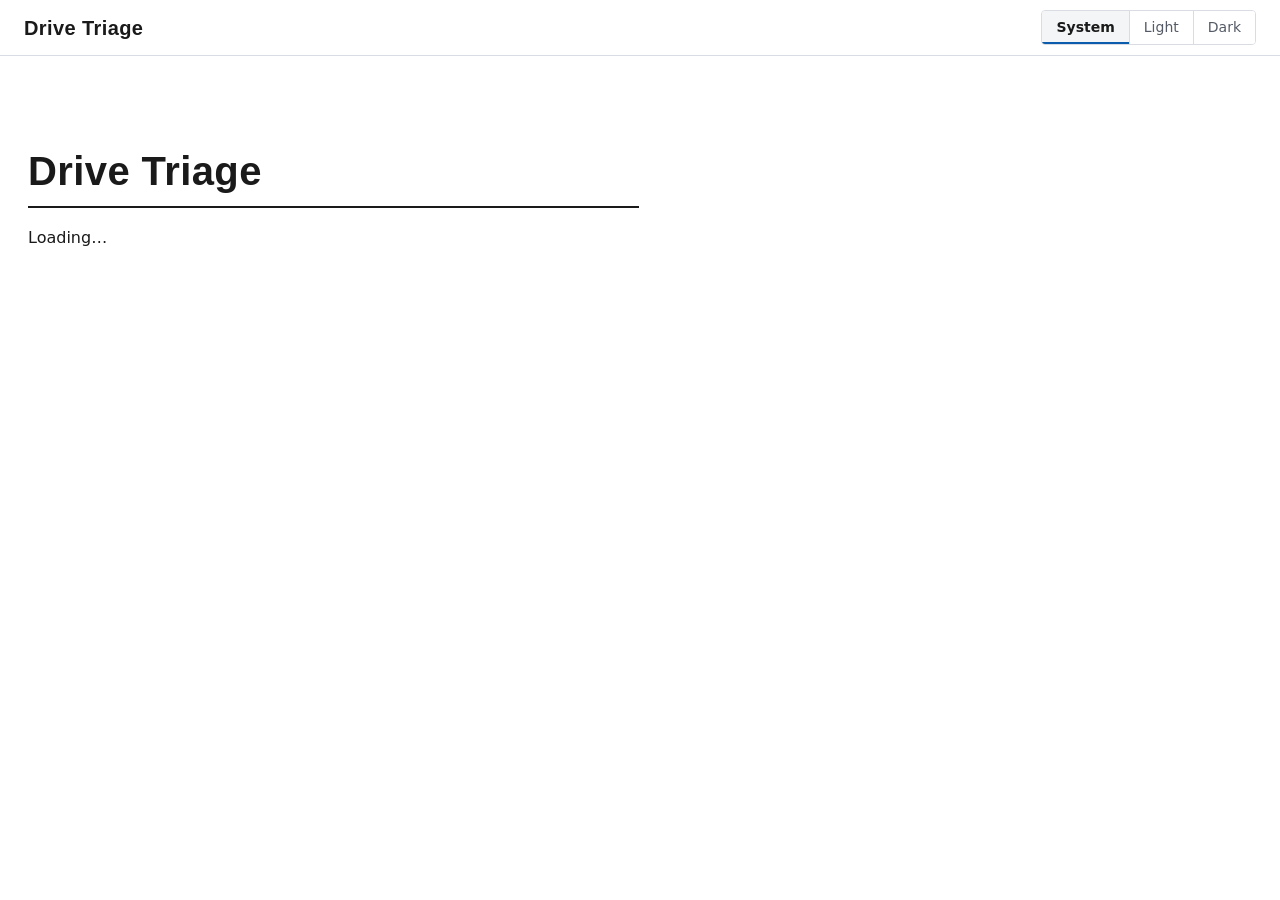
<file: index.html>
<!doctype html>
<html lang="en">
<head>
<meta charset="utf-8">
<meta name="viewport" content="width=device-width, initial-scale=1">
<meta name="color-scheme" content="light dark">
<meta http-equiv="refresh" content="0; url=Drive-Triage.html">
<title>Drive Triage</title>
<style>
  :root { color-scheme: light dark; }
  body { font: 16px/1.5 system-ui, sans-serif; margin: 2rem; }
</style>
</head>
<body>
<p><a href="Drive-Triage.html">Open Drive Triage</a></p>
</body>
</html>
</file>
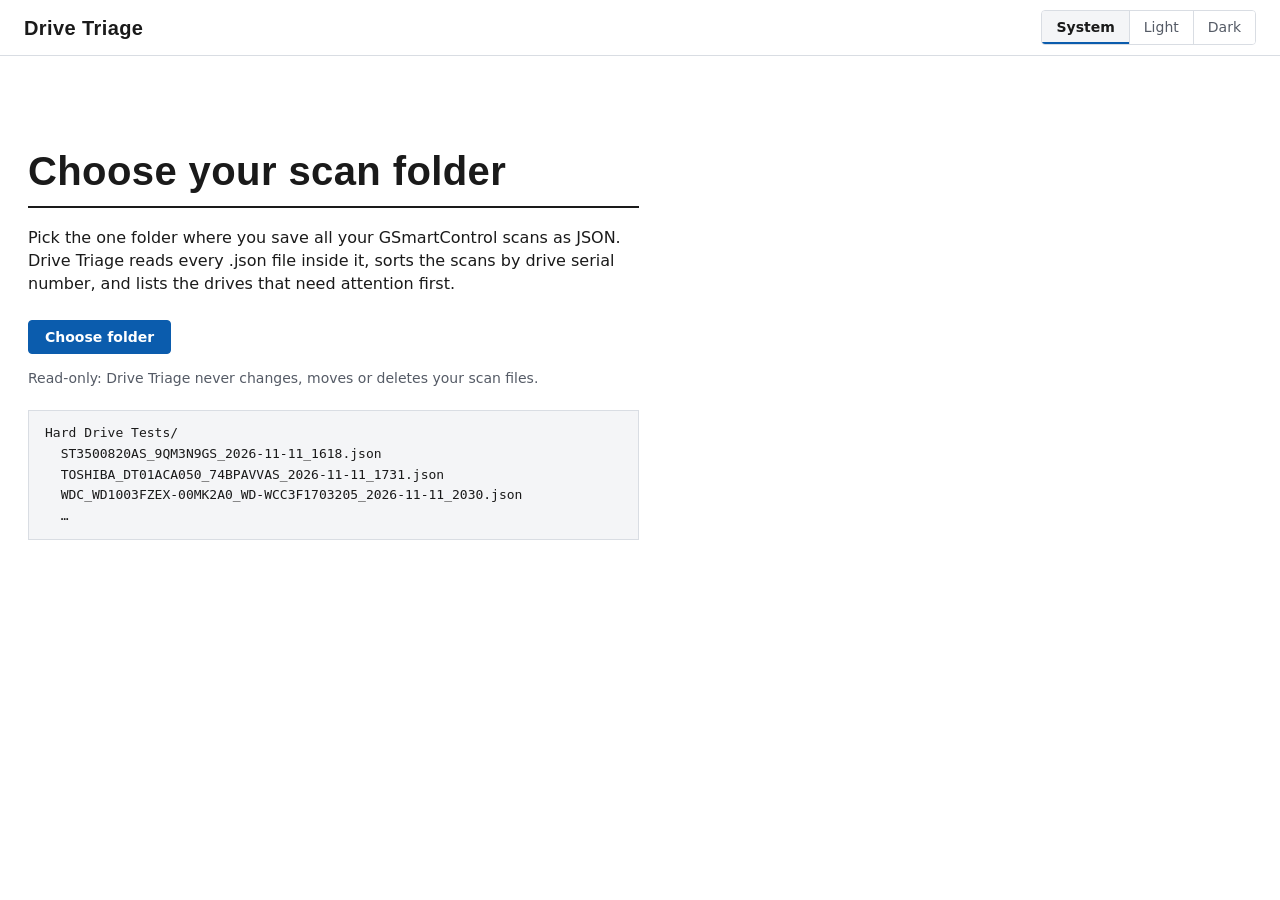
<file: Drive-Triage.html>
<!doctype html>
<html lang="en">
<head>
<meta charset="utf-8">
<meta name="viewport" content="width=device-width, initial-scale=1">
<meta name="color-scheme" content="light dark">
<title>Drive Triage</title>
<script>
  // Apply the saved theme before first paint (no flash). app.js keeps it in sync afterwards.
  (function () {
    var pref = 'system';
    try { pref = localStorage.getItem('drive-triage-theme') || 'system'; } catch (e) { /* storage blocked */ }
    if (pref !== 'light' && pref !== 'dark') pref = 'system';
    var dark = pref === 'dark' || (pref === 'system' && window.matchMedia && matchMedia('(prefers-color-scheme: dark)').matches);
    document.documentElement.setAttribute('data-theme', dark ? 'dark' : 'light');
    document.documentElement.setAttribute('data-theme-pref', pref);
  })();
</script>
<link rel="stylesheet" href="styles.css">
</head>
<body>
<header class="bar">
  <h1 class="brand">Drive Triage</h1>
  <button type="button" class="folder" id="folder" hidden title="Choose a different folder"></button>
  <span class="status" id="status" role="status" aria-live="polite"></span>
  <span class="sp"></span>
  <div class="seg" role="group" aria-label="Theme">
    <button type="button" data-theme-choice="system" aria-pressed="false">System</button>
    <button type="button" data-theme-choice="light" aria-pressed="false">Light</button>
    <button type="button" data-theme-choice="dark" aria-pressed="false">Dark</button>
  </div>
  <button type="button" class="btn fill" id="rescan" hidden>Rescan</button>
  <button type="button" class="btn" id="print-all" hidden>Print all labels</button>
</header>

<div class="app" id="app">
  <nav class="rail" id="rail" aria-labelledby="rail-head" hidden>
    <div class="rail-head">
      <h2 class="sc" id="rail-head">Drives</h2>
      <label class="sort">
        <span class="sort-label">Sort</span>
        <select id="sort"></select>
      </label>
    </div>
    <ul class="drive-list" id="drive-list" role="listbox" tabindex="0" aria-labelledby="rail-head"></ul>
  </nav>
  <main class="main" id="main" tabindex="-1">
    <section class="intro" aria-labelledby="intro-head">
      <h2 class="intro-head" id="intro-head">Drive Triage</h2>
      <p class="intro-text">Loading…</p>
    </section>
  </main>
</div>

<div id="print-area" aria-hidden="true"></div>

<input type="file" id="dir-input" webkitdirectory multiple hidden>
<script src="analysis.js"></script>
<script src="app.js"></script>
</body>
</html>
</file>
<file: styles.css>
/* Drive Triage - datasheet paper (light) and graphite console (dark).
   Every colour is a custom property per theme. State colours (amber, red) appear only inside
   bordered chips and plot marks; the action blue is for selection and actions only. */

:root,
:root[data-theme="light"] {
  color-scheme: light;
  --ground: #ffffff;
  --panel: #f4f5f7;
  --line: #d9dde3;
  --grid: #eceef2;
  --ink: #1a1a1a;
  --muted: #555b66;
  --blue: #0b5cad;
  --blue-hover: #084a8c;
  --blue-wash: #e8f0f9;
  --on-blue: #ffffff;
  --amber: #8c5e00;
  --red: #c23b2e;
  --gap-fill: #eef0f3;
  --selection: #cfe0f3;
  --shadow: 0 6px 18px rgb(20 24 31 / 0.14);
}

:root[data-theme="dark"] {
  color-scheme: dark;
  --ground: #1b1d21;
  --panel: #2a2d33;
  --line: #3a3e46;
  --grid: #26292e;
  --ink: #d7dae0;
  --muted: #9ba1ab;
  --blue: #5aa0e6;
  --blue-hover: #7db5ee;
  --blue-wash: #233243;
  --on-blue: #0f1722;
  --amber: #e0a43a;
  --red: #f07b6d;
  --gap-fill: #24272c;
  --selection: #2d4a6b;
  --shadow: 0 6px 18px rgb(0 0 0 / 0.45);
}

:root {
  --font-text: "Segoe UI Variable Text", "Segoe UI", system-ui, -apple-system, sans-serif;
  --font-id: "Bahnschrift SemiCondensed", Bahnschrift, "Barlow Semi Condensed", "Arial Narrow", sans-serif;
  --font-mono: "Cascadia Mono", Consolas, "SF Mono", Menlo, monospace;
  --bar-h: 56px;
  --rail-w: 300px;
  --ease: cubic-bezier(0.16, 1, 0.3, 1);
}

*, *::before, *::after { box-sizing: border-box; }
html, body { margin: 0; }
h1, h2, h3, p, ul, ol, figure { margin: 0; }
ul { padding: 0; list-style: none; }

html {
  background: var(--ground);
  scrollbar-color: var(--line) transparent;
  -webkit-text-size-adjust: 100%;
}

body {
  min-height: 100vh;
  background: var(--ground);
  color: var(--ink);
  font: 400 15px/1.45 var(--font-text);
  font-variant-numeric: tabular-nums;
  caret-color: var(--blue);
}

::selection { background: var(--selection); color: var(--ink); }

:focus-visible {
  outline: 2px solid var(--blue);
  outline-offset: 2px;
}

button { font: inherit; color: inherit; }

[hidden] { display: none !important; }

.mono { font-family: var(--font-mono); font-size: 13px; }

.sc {
  font-size: 12px;
  font-weight: 700;
  letter-spacing: 0.1em;
  text-transform: uppercase;
  color: var(--muted);
}

.vh {
  position: absolute;
  width: 1px; height: 1px;
  overflow: hidden;
  clip-path: inset(50%);
  white-space: nowrap;
}

/* ------------------------------------------------------------------ top bar */
.bar {
  position: sticky;
  top: 0;
  z-index: 5;
  min-height: var(--bar-h);
  display: flex;
  align-items: center;
  gap: 8px 20px;
  padding: 0 24px;
  background: var(--ground);
  border-bottom: 1px solid var(--line);
}

.brand {
  font: 600 20px/1 var(--font-id);
  font-stretch: semi-condensed;
  letter-spacing: 0.02em;
  white-space: nowrap;
}

.folder {
  padding: 4px 12px;
  border: 1px solid var(--line);
  border-radius: 4px;
  background: var(--panel);
  font-size: 14px;
  cursor: pointer;
  max-width: 22ch;
  overflow: hidden;
  text-overflow: ellipsis;
  white-space: nowrap;
  transition: border-color 160ms var(--ease);
}
.folder:hover { border-color: var(--muted); }

.status { color: var(--muted); font-size: 14px; white-space: nowrap; }
.sp { flex: 1; }

.seg {
  display: flex;
  border: 1px solid var(--line);
  border-radius: 4px;
  overflow: hidden;
  flex: none;
}
.seg button {
  padding: 6px 14px;
  border: 0;
  background: var(--ground);
  color: var(--muted);
  font-size: 14px;
  cursor: pointer;
  transition: background-color 160ms var(--ease), color 160ms var(--ease);
}
.seg button + button { border-left: 1px solid var(--line); }
.seg button:hover { color: var(--ink); background: var(--panel); }
.seg button[aria-pressed="true"] {
  background: var(--panel);
  color: var(--ink);
  font-weight: 700;
  box-shadow: inset 0 -2px 0 var(--blue);
}
.seg button:focus-visible { outline-offset: -2px; }

.btn {
  flex: none;
  padding: 7px 16px;
  border: 1px solid var(--blue);
  border-radius: 4px;
  background: var(--ground);
  color: var(--blue);
  font-size: 14px;
  font-weight: 600;
  line-height: 1.3;
  white-space: nowrap;
  cursor: pointer;
  transition: background-color 160ms var(--ease), border-color 160ms var(--ease), color 160ms var(--ease);
}
.btn:hover { background: var(--blue-wash); }
.btn:active { background: var(--selection); }
.btn.fill { background: var(--blue); color: var(--on-blue); }
.btn.fill:hover { background: var(--blue-hover); border-color: var(--blue-hover); }
.btn.ghost { border-color: var(--line); color: var(--ink); }
.btn.ghost:hover { border-color: var(--muted); background: var(--panel); }
.btn:disabled,
.btn[aria-busy="true"] { opacity: 0.55; cursor: progress; }
.btn:disabled { cursor: not-allowed; }

/* ------------------------------------------------------------------- layout */
.app { display: flex; align-items: flex-start; }

.rail {
  position: sticky;
  top: var(--bar-h);
  width: var(--rail-w);
  height: calc(100vh - var(--bar-h));
  flex: none;
  display: flex;
  flex-direction: column;
  background: var(--panel);
  border-right: 1px solid var(--line);
}
.rail-head {
  display: flex;
  align-items: center;
  justify-content: space-between;
  gap: 12px;
  padding: 10px 12px 10px 20px;
  border-bottom: 1px solid var(--line);
}
.sort {
  display: flex;
  align-items: center;
  gap: 8px;
  color: var(--muted);
  font-size: 13px;
}
.sort select {
  appearance: none;
  padding: 4px 26px 4px 10px;
  border: 1px solid var(--line);
  border-radius: 4px;
  background-color: var(--ground);
  background-image: linear-gradient(45deg, transparent 50%, var(--muted) 50%), linear-gradient(135deg, var(--muted) 50%, transparent 50%);
  background-position: calc(100% - 14px) 55%, calc(100% - 9px) 55%;
  background-size: 5px 5px;
  background-repeat: no-repeat;
  color: var(--ink);
  font: inherit;
  font-size: 13px;
  cursor: pointer;
  transition: border-color 160ms var(--ease);
}
.sort select:hover { border-color: var(--muted); }
.sort select option { background: var(--ground); color: var(--ink); }
.drive-list {
  flex: 1;
  overflow-y: auto;
  scrollbar-width: thin;
}
.drive-list:focus-visible { outline-offset: -2px; }

.drive {
  position: relative;
  display: grid;
  grid-template-columns: minmax(0, 1fr) auto;
  gap: 2px 12px;
  padding: 13px 20px 13px 20px;
  border-bottom: 1px solid var(--line);
  cursor: pointer;
  transition: background-color 160ms var(--ease);
}
.drive::before {
  content: "";
  position: absolute;
  inset: 0 auto 0 0;
  width: 3px;
  background: transparent;
  transition: background-color 160ms var(--ease);
}
.drive:hover { background: color-mix(in srgb, var(--ground) 55%, var(--panel)); }
.drive[aria-selected="true"] { background: var(--ground); }
.drive[aria-selected="true"]::before { background: var(--blue); }
.drive-list:focus-visible .drive[aria-selected="true"] {
  outline: 2px solid var(--blue);
  outline-offset: -2px;
}

.drive-id {
  font: 600 18px/1.15 var(--font-id);
  font-stretch: semi-condensed;
  letter-spacing: 0.02em;
  overflow: hidden;
  text-overflow: ellipsis;
  white-space: nowrap;
}
.drive-health { text-align: right; font-size: 18px; font-weight: 700; line-height: 1.15; }
.drive-health.none { color: var(--muted); font-weight: 400; }
.drive-model {
  font-family: var(--font-mono);
  font-size: 13px;
  color: var(--muted);
  overflow: hidden;
  text-overflow: ellipsis;
  white-space: nowrap;
  align-self: center;
}
.drive .chip { justify-self: end; align-self: center; }
.drive-reason {
  grid-column: 1 / -1;
  margin-top: 4px;
  font-size: 13.5px;
  overflow: hidden;
  text-overflow: ellipsis;
  white-space: nowrap;
}
.drive-meta { grid-column: 1 / -1; font-size: 12.5px; color: var(--muted); }

.chip {
  display: inline-block;
  padding: 1px 8px;
  border: 1px solid currentColor;
  border-radius: 3px;
  background: var(--ground);
  color: var(--muted);
  font-size: 11.5px;
  font-weight: 700;
  letter-spacing: 0.08em;
  line-height: 1.5;
  text-transform: uppercase;
  white-space: nowrap;
}
.chip.watch { color: var(--amber); }
.chip.retire { color: var(--red); }

.main {
  flex: 1;
  min-width: 0;
  padding: 22px 28px 64px;
}
.main:focus { outline: none; }

/* --------------------------------------------------------------- masthead */
.mast {
  display: grid;
  grid-template-columns: minmax(0, 1fr) auto auto auto;
  align-items: end;
  gap: 12px 24px;
  padding-bottom: 16px;
  border-bottom: 2px solid var(--ink);
}
.mast-id {
  font: 600 68px/0.95 var(--font-id);
  font-stretch: semi-condensed;
  letter-spacing: 0.01em;
  overflow-wrap: anywhere;
}
.mast-sub { margin-top: 8px; color: var(--muted); font-size: 14.5px; }
.mast-sub .mono { color: var(--ink); }
.mast-sub .nw { white-space: nowrap; }
.score { display: grid; justify-items: start; }
.score-line { display: flex; align-items: baseline; gap: 8px; }
.score-n { font-size: 56px; font-weight: 700; line-height: 1; }

.score-band { color: var(--muted); font-size: 16px; }
.score-note { margin-top: 6px; color: var(--muted); font-size: 12.5px; white-space: nowrap; }
.mast .chip.big { margin-bottom: 4px; padding: 3px 12px; font-size: 13px; }
.mast .btn { margin-bottom: 2px; justify-self: start; }
.mast-lead {
  grid-column: 1 / -1;
  max-width: 80ch;
  font-size: 15.5px;
}
.mast-lead b { font-weight: 700; }

/* --------------------------------------------------------------- sections */
.sec { margin-top: 28px; }
.sec-head {
  display: flex;
  flex-wrap: wrap;
  align-items: baseline;
  justify-content: space-between;
  gap: 16px;
  margin-bottom: 8px;
}
.sec-head h3 { flex: none; }
.sec-aside { margin-left: auto; color: var(--muted); font-size: 13px; text-align: right; }
.history td.v { white-space: nowrap; }
.cols {
  display: grid;
  grid-template-columns: minmax(0, 1fr) minmax(0, 1.25fr);
  gap: 32px;
}
.cols > div { min-width: 0; }

/* ------------------------------------------------------------------ curve */
.plot {
  position: relative;
  border: 1px solid var(--line);
  background: var(--ground);
  padding: 12px 12px 4px;
  touch-action: pan-y;
}
.plot:focus-visible { outline-offset: 2px; }
.plot svg { display: block; width: 100%; height: auto; overflow: visible; }
.plot svg text { font-family: var(--font-text); font-size: 12px; fill: var(--muted); }
.plot .grid-minor { stroke: var(--grid); }
.plot .grid-major { stroke: var(--line); }
.plot .gap { fill: var(--gap-fill); }
.plot .gap-label { font-style: italic; }
.plot .life-line { stroke: var(--muted); stroke-width: 1.2; stroke-dasharray: 6 4; }
.plot .watch-line { stroke: var(--red); stroke-width: 1.4; stroke-dasharray: 6 4; }
.plot text.watch-label { fill: var(--red); font-weight: 600; }
.plot .trace { fill: none; stroke: var(--ink); stroke-width: 2; stroke-linejoin: round; stroke-linecap: round; }
.plot .dot { fill: var(--ink); }
.plot .point { fill: var(--ink); stroke: var(--ground); stroke-width: 1.5; }
.plot .point.small { stroke-width: 0.75; }
.plot .ring { fill: var(--ground); stroke: var(--ink); stroke-width: 2; }
.plot text.mark-label { fill: var(--ink); font-weight: 600; }
.plot .cross { stroke: var(--blue); stroke-width: 1; }
.plot .cross-dot { fill: var(--blue); stroke: var(--ground); stroke-width: 2; }
.plot .hit { fill: transparent; cursor: crosshair; }

.readout {
  position: absolute;
  top: 6px;
  z-index: 2;
  padding: 4px 8px;
  border: 1px solid var(--line);
  border-radius: 3px;
  background: var(--ground);
  box-shadow: var(--shadow);
  font-size: 13px;
  white-space: nowrap;
  pointer-events: none;
}
.readout b { font-weight: 700; }

.empty-plot {
  border: 1px solid var(--line);
  background: var(--panel);
  padding: 20px 20px;
  color: var(--muted);
  font-size: 14.5px;
  max-width: none;
}
.empty-plot p { max-width: 72ch; }
.empty-plot p + p { margin-top: 4px; }

/* -------------------------------------------------------------- findings */
.findings li {
  display: grid;
  grid-template-columns: 5.5rem minmax(0, 1fr);
  gap: 12px;
  padding: 10px 0;
  border-bottom: 1px solid var(--line);
  font-size: 14.5px;
}
.findings li:first-child { padding-top: 4px; }
.findings .chip { justify-self: start; align-self: start; margin-top: 2px; }
.findings b { font-weight: 700; }
.findings .none { color: var(--muted); }

/* ----------------------------------------------------------------- tables */
.table-wrap { overflow-x: auto; scrollbar-width: thin; }
table { width: 100%; border-collapse: collapse; font-size: 14px; }
th {
  text-align: left;
  font-size: 12px;
  font-weight: 700;
  letter-spacing: 0.08em;
  text-transform: uppercase;
  color: var(--muted);
  padding: 6px 12px;
  border-bottom: 1px solid var(--ink);
  white-space: nowrap;
  vertical-align: bottom;
}
td {
  padding: 7px 12px;
  border-bottom: 1px solid var(--line);
  vertical-align: top;
}
th:first-child, td:first-child { padding-left: 0; }
td.num, th.num { text-align: right; }
td.v { font-family: var(--font-mono); font-size: 13px; }
td.muted, .muted { color: var(--muted); }
td.limit { color: var(--muted); font-size: 13.5px; }
tr.flag td { background: var(--panel); }
.limits td.v { white-space: nowrap; }
td .chip { vertical-align: 1px; }
td del { color: var(--muted); text-decoration-thickness: 1px; margin-right: 6px; }
td.changed .now { font-weight: 700; }
.limits td:first-child { white-space: nowrap; }
.attrs td:nth-child(2) { white-space: nowrap; }
.table-note { margin-top: 8px; color: var(--muted); font-size: 13.5px; }

/* ------------------------------------------------------------ raw output */
details.raw {
  border: 1px solid var(--line);
  background: var(--panel);
}
details.raw summary {
  padding: 10px 14px;
  cursor: pointer;
  font-weight: 600;
  font-size: 14px;
}
details.raw summary:hover { color: var(--blue); }
details.raw pre {
  margin: 0;
  max-height: 34rem;
  overflow: auto;
  padding: 12px 14px 16px;
  border-top: 1px solid var(--line);
  background: var(--ground);
  font: 12.5px/1.5 var(--font-mono);
  white-space: pre;
  tab-size: 4;
}

/* ------------------------------------------------------- empty and intro */
.intro {
  max-width: 64ch;
  padding: 72px 0 48px;
}
.intro-head {
  font: 600 40px/1.05 var(--font-id);
  font-stretch: semi-condensed;
  letter-spacing: 0.01em;
  padding-bottom: 14px;
  margin-bottom: 18px;
  border-bottom: 2px solid var(--ink);
}
.intro-text { font-size: 16px; }
.intro-text + .intro-text { margin-top: 10px; }
.intro-actions { display: flex; flex-wrap: wrap; gap: 12px; margin-top: 24px; }
.intro-note { margin-top: 14px; color: var(--muted); font-size: 14px; }
.intro-tree {
  margin-top: 22px;
  padding: 12px 16px;
  border: 1px solid var(--line);
  background: var(--panel);
  font: 13px/1.6 var(--font-mono);
  white-space: pre;
  overflow-x: auto;
}
.intro-error { margin-top: 14px; padding: 10px 14px; border: 1px solid var(--line); background: var(--panel); }
.intro-error b { font-weight: 700; }

.unsupported-note {
  max-width: 72ch;
  padding: 16px 20px;
  border: 1px solid var(--line);
  background: var(--panel);
  font-size: 15px;
}
.unsupported-note p + p { margin-top: 6px; color: var(--muted); }

/* ------------------------------------------------------------- responsive */
@media (max-width: 1100px) {
  .cols { grid-template-columns: minmax(0, 1fr); gap: 28px; }
}

@media (max-width: 900px) {
  .bar { flex-wrap: wrap; padding: 10px 16px; position: static; }
  .sp { display: none; }
  .status { flex-basis: 100%; order: 3; white-space: normal; }
  .seg { order: 4; }
  #rescan { order: 5; }
  #print-all { order: 6; }
  .app { display: block; }
  .rail {
    position: static;
    width: auto;
    height: auto;
    border-right: 0;
    border-bottom: 1px solid var(--line);
  }
  .drive-list { max-height: 15.5rem; }
  .main { padding: 18px 16px 48px; }
  .mast { grid-template-columns: minmax(0, 1fr) auto; }
  .mast-id { font-size: 48px; }
  .mast-name { grid-column: 1 / -1; }
  .score-n { font-size: 44px; }
  .intro { padding: 40px 0 32px; }
  .intro-head { font-size: 32px; }
}

@media (max-width: 520px) {
  .mast { grid-template-columns: minmax(0, 1fr); justify-items: start; }
  .findings li { grid-template-columns: minmax(0, 1fr); gap: 4px; }
  .seg button { padding: 6px 10px; }
}

.theme-swap *, .theme-swap *::before, .theme-swap *::after { transition: none !important; }

@media (prefers-reduced-motion: reduce) {
  *, *::before, *::after { transition: none !important; animation: none !important; scroll-behavior: auto !important; }
}

/* ------------------------------------------------------------------ label (2in x 1in thermal)
   Pure black on white. #print-area is hidden on screen, laid out off-screen while app.js measures
   (.measuring), and is the only thing on the page when printing. */
#print-area { display: none; }
#print-area.measuring { display: block; position: fixed; left: -10in; top: 0; visibility: hidden; }

.label {
  display: flex;
  flex-direction: column;
  justify-content: space-between;
  width: 2in;
  height: 1in;
  padding: 0.05in 0.06in;
  overflow: hidden;
  color: #000;
  background: #fff;
  font-family: "Bahnschrift SemiCondensed", Bahnschrift, "Arial Narrow", Arial, sans-serif;
  font-size: 8.5pt;
  line-height: 1.1;
  break-after: page;
  page-break-after: always;
}
.label:last-child { break-after: auto; page-break-after: auto; }
.label-head { display: flex; align-items: center; justify-content: space-between; gap: 0.06in; }
.label-line { overflow: hidden; white-space: pre; text-overflow: ellipsis; }
.label-name { flex: 1 1 auto; min-width: 0; font-size: 11pt; font-weight: 700; }
.label-health {
  flex: none;
  padding: 0.01in 0.05in;
  color: #fff;
  background: #000;
  font-size: 11pt;
  font-weight: 700;
  -webkit-print-color-adjust: exact;
  print-color-adjust: exact;
}

/* The 2in x 1in @page rule is injected by printLabels() while labels print. */
@media print {
  /* Label-only rules apply only while labels are being printed (Ctrl+P prints the normal page). */
  /* Ctrl+P of the page itself: always print the light (paper) theme, whatever is on screen. */
  :root:not(.printing-labels),
  :root[data-theme="dark"]:not(.printing-labels) {
    color-scheme: light;
    --ground: #ffffff; --panel: #f4f5f7; --line: #d9dde3; --grid: #eceef2; --ink: #1a1a1a; --muted: #555b66;
    --blue: #0b5cad; --blue-hover: #084a8c; --blue-wash: #e8f0f9; --on-blue: #ffffff;
    --amber: #8c5e00; --red: #c23b2e; --gap-fill: #eef0f3; --selection: #cfe0f3; --shadow: none;
  }
  :root.printing-labels, :root.printing-labels[data-theme="light"], :root.printing-labels[data-theme="dark"] {
    color-scheme: light;
    --ground: #fff; --panel: #fff; --line: #000; --grid: #fff; --ink: #000; --muted: #000;
    --blue: #000; --blue-hover: #000; --blue-wash: #fff; --on-blue: #fff;
    --amber: #000; --red: #000; --gap-fill: #fff; --selection: #fff; --shadow: none;
  }
  .printing-labels, .printing-labels body { width: 2in; margin: 0; padding: 0; color: #000; background: #fff; }
  .printing-labels body > :not(#print-area) { display: none !important; }
  .printing-labels #print-area { display: block; }
}
</file>
